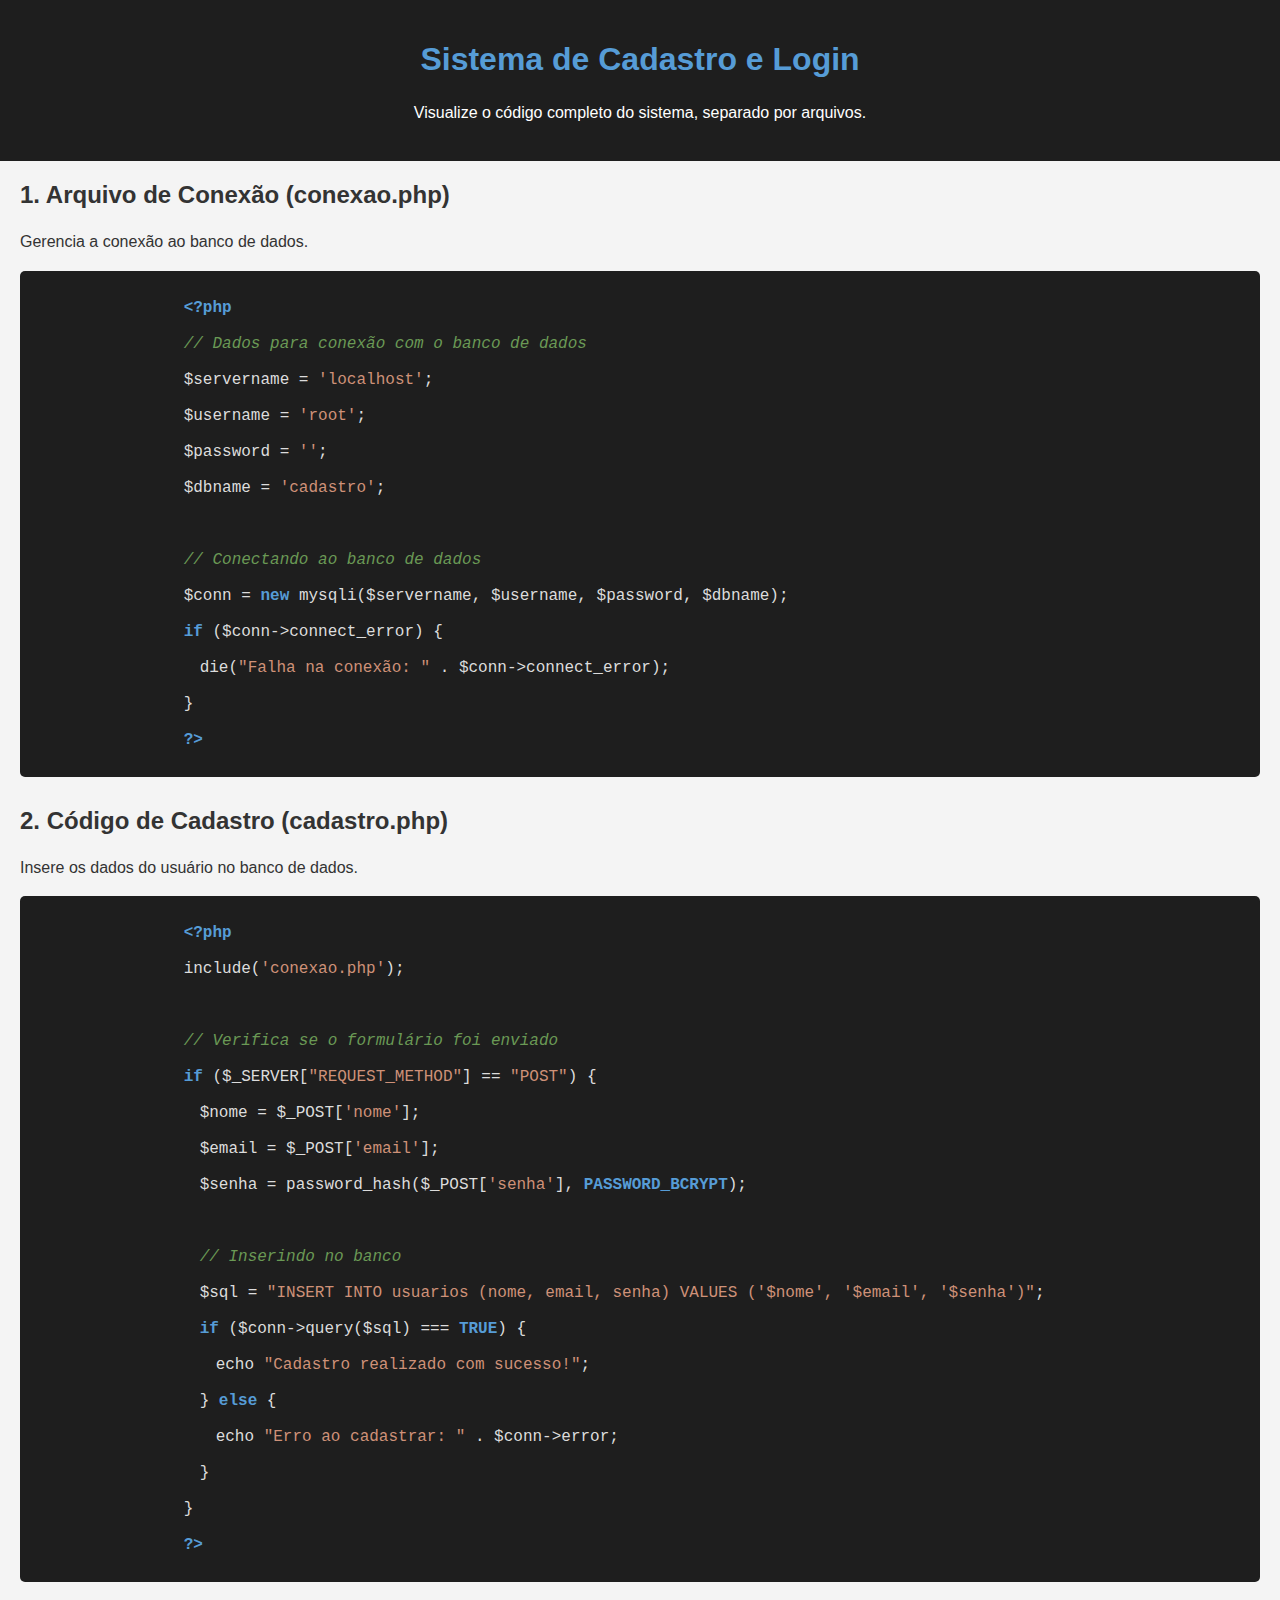
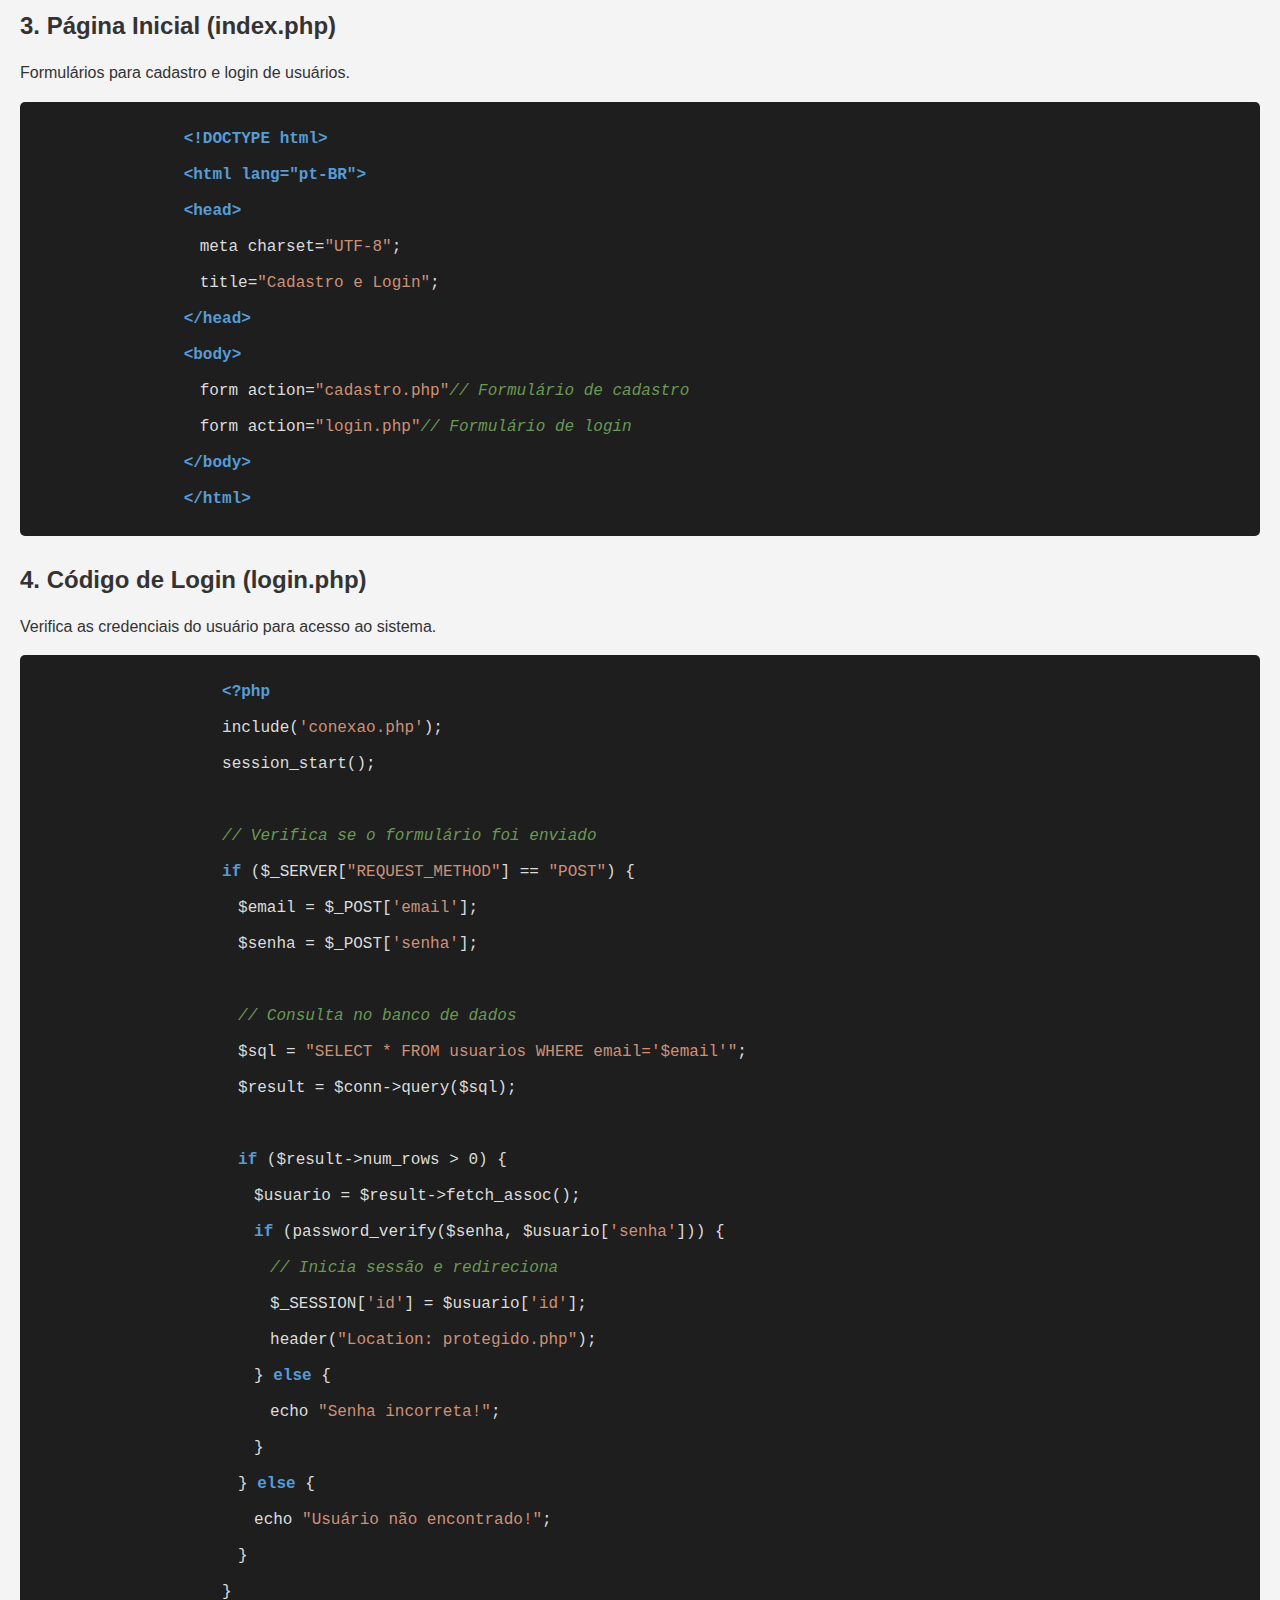
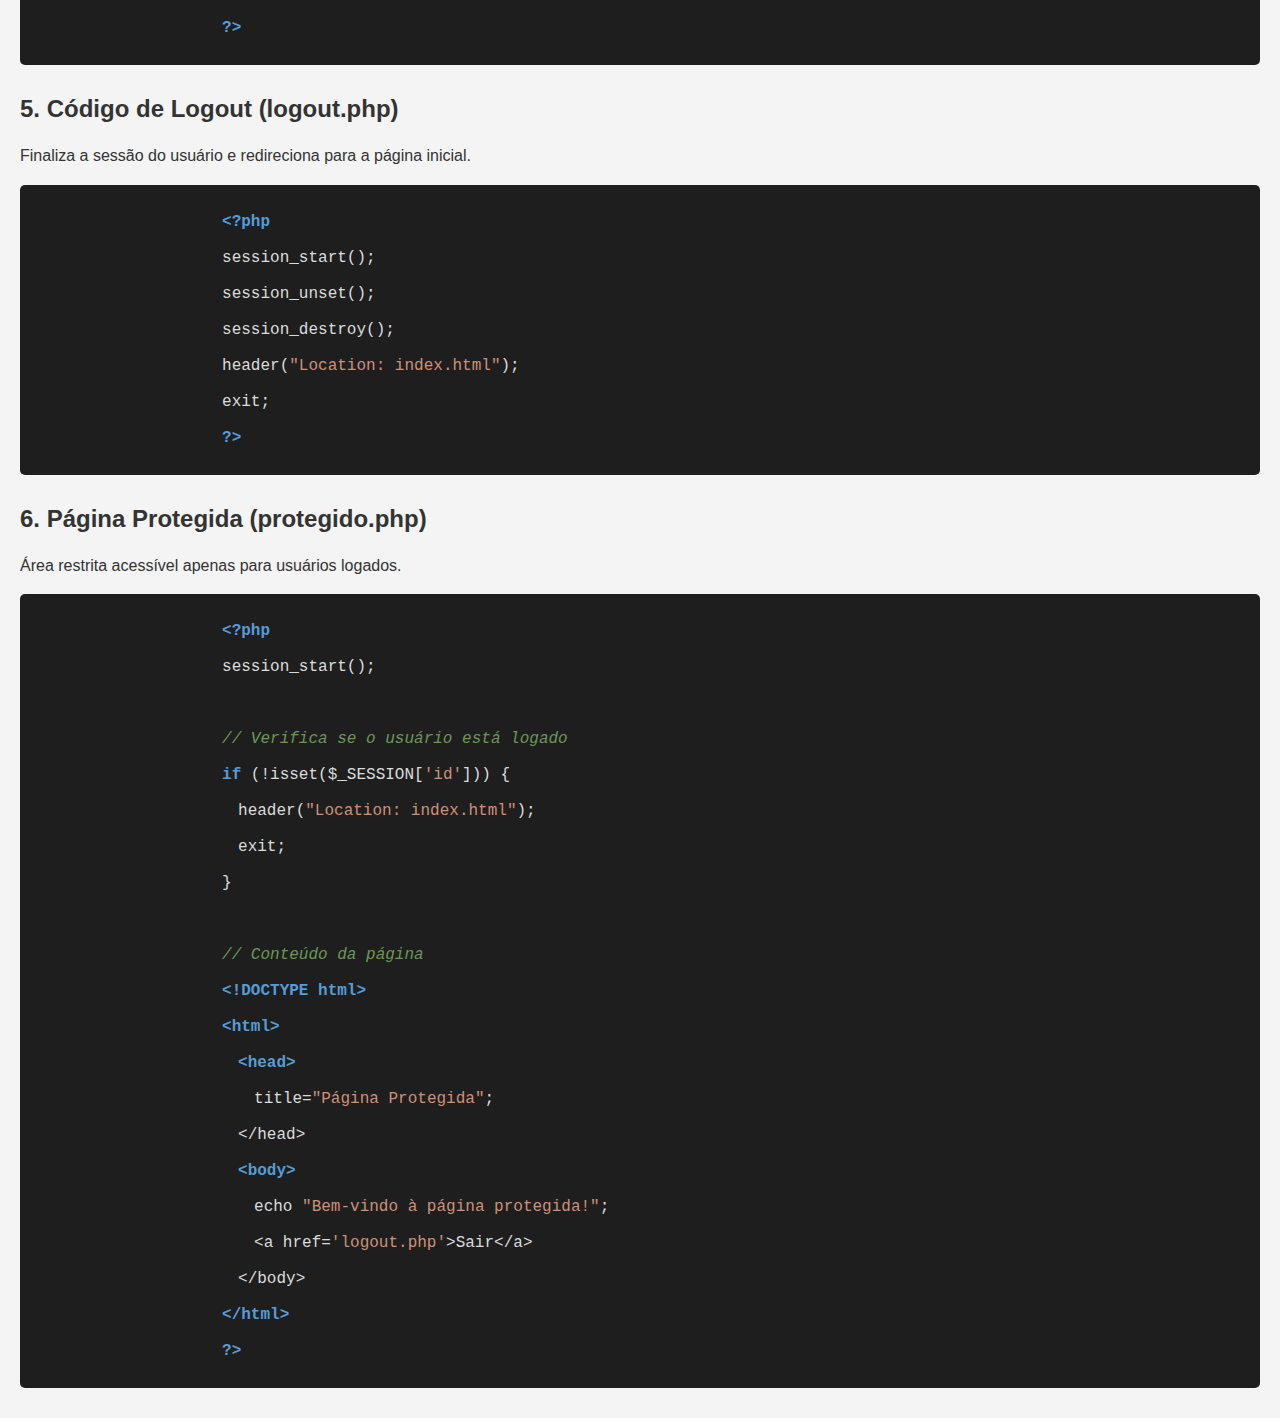
<file: index.html>
<!DOCTYPE html>
<html lang="pt-BR">

<head>
    <meta charset="UTF-8">
    <meta name="viewport" content="width=device-width, initial-scale=1.0">
    <title>Estrutura do Sistema</title>
    <link rel="stylesheet" href="style.css">
</head>

<body>
    <header>
        <h1>Sistema de Cadastro e Login</h1>
        <p>Visualize o código completo do sistema, separado por arquivos.</p>
    </header>

    <main>
        <!-- Seção 1: Arquivo conexao.php -->
        <section>
            <h2>1. Arquivo de Conexão (conexao.php)</h2>
            <p>Gerencia a conexão ao banco de dados.</p>
            <div class="code">
                <span class="keyword">&lt;?php</span><br>
                <span class="comment">// Dados para conexão com o banco de dados</span><br>
                <span class="variable">$servername</span> = <span class="string">'localhost'</span>;<br>
                <span class="variable">$username</span> = <span class="string">'root'</span>;<br>
                <span class="variable">$password</span> = <span class="string">''</span>;<br>
                <span class="variable">$dbname</span> = <span class="string">'cadastro'</span>;<br><br>

                <span class="comment">// Conectando ao banco de dados</span><br>
                <span class="variable">$conn</span> = <span class="keyword">new</span> <span class="function">mysqli</span>($servername, $username, $password, $dbname);<br>
                <span class="keyword">if</span> ($conn->connect_error) {<br>
                &emsp;<span class="function">die</span>(<span class="string">"Falha na conexão: "</span> . $conn->connect_error);<br>
                }<br>
                <span class="keyword">?&gt;</span>
            </div>
        </section>

        <!-- Seção 2: Arquivo cadastro.php -->
        <section>
            <h2>2. Código de Cadastro (cadastro.php)</h2>
            <p>Insere os dados do usuário no banco de dados.</p>
            <div class="code">
                <span class="keyword">&lt;?php</span><br>
                <span class="function">include</span>(<span class="string">'conexao.php'</span>);<br><br>

                <span class="comment">// Verifica se o formulário foi enviado</span><br>
                <span class="keyword">if</span> ($_SERVER[<span class="string">"REQUEST_METHOD"</span>] == <span class="string">"POST"</span>) {<br>
                &emsp;<span class="variable">$nome</span> = $_POST[<span class="string">'nome'</span>];<br>
                &emsp;<span class="variable">$email</span> = $_POST[<span class="string">'email'</span>];<br>
                &emsp;<span class="variable">$senha</span> = <span class="function">password_hash</span>($_POST[<span class="string">'senha'</span>], <span class="keyword">PASSWORD_BCRYPT</span>);<br><br>

                &emsp;<span class="comment">// Inserindo no banco</span><br>
                &emsp;<span class="variable">$sql</span> = <span class="string">"INSERT INTO usuarios (nome, email, senha) VALUES ('$nome', '$email', '$senha')"</span>;<br>
                &emsp;<span class="keyword">if</span> ($conn->query($sql) === <span class="keyword">TRUE</span>) {<br>
                &emsp;&emsp;<span class="function">echo</span> <span class="string">"Cadastro realizado com sucesso!"</span>;<br>
                &emsp;} <span class="keyword">else</span> {<br>
                &emsp;&emsp;<span class="function">echo</span> <span class="string">"Erro ao cadastrar: "</span> . $conn->error;<br>
                &emsp;}<br>
                }<br>
                <span class="keyword">?&gt;</span>
            </div>
        </section>

        <!-- Seção 3: Arquivo index.php -->
        <section>
            <h2>3. Página Inicial (index.php)</h2>
            <p>Formulários para cadastro e login de usuários.</p>
            <div class="code">
                <span class="keyword">&lt;!DOCTYPE html&gt;</span><br>
                <span class="keyword">&lt;html lang="pt-BR"&gt;</span><br>
                <span class="keyword">&lt;head&gt;</span><br>
                &emsp;<span class="function">meta charset</span>=<span class="string">"UTF-8"</span>;<br>
                &emsp;<span class="function">title</span>=<span class="string">"Cadastro e Login"</span>;<br>
                <span class="keyword">&lt;/head&gt;</span><br>
                <span class="keyword">&lt;body&gt;</span><br>
                &emsp;<span class="function">form action</span>=<span class="string">"cadastro.php"</span><span class="comment">// Formulário de cadastro</span><br>
                &emsp;<span class="function">form action</span>=<span class="string">"login.php"</span><span class="comment">// Formulário de login</span><br>
                <span class="keyword">&lt;/body&gt;</span><br>
                <span class="keyword">&lt;/html&gt;</span>
            </div>
        </section>

             <!-- Seção 4: Arquivo login.php -->
             <section>
                <h2>4. Código de Login (login.php)</h2>
                <p>Verifica as credenciais do usuário para acesso ao sistema.</p>
                <div class="code">
                    <span class="keyword">&lt;?php</span><br>
                    <span class="function">include</span>(<span class="string">'conexao.php'</span>);<br>
                    <span class="function">session_start</span>();<br><br>
    
                    <span class="comment">// Verifica se o formulário foi enviado</span><br>
                    <span class="keyword">if</span> ($_SERVER[<span class="string">"REQUEST_METHOD"</span>] == <span class="string">"POST"</span>) {<br>
                    &emsp;<span class="variable">$email</span> = $_POST[<span class="string">'email'</span>];<br>
                    &emsp;<span class="variable">$senha</span> = $_POST[<span class="string">'senha'</span>];<br><br>
    
                    &emsp;<span class="comment">// Consulta no banco de dados</span><br>
                    &emsp;<span class="variable">$sql</span> = <span class="string">"SELECT * FROM usuarios WHERE email='$email'"</span>;<br>
                    &emsp;<span class="variable">$result</span> = $conn->query($sql);<br><br>
    
                    &emsp;<span class="keyword">if</span> ($result->num_rows > 0) {<br>
                    &emsp;&emsp;<span class="variable">$usuario</span> = $result->fetch_assoc();<br>
                    &emsp;&emsp;<span class="keyword">if</span> (<span class="function">password_verify</span>($senha, $usuario[<span class="string">'senha'</span>])) {<br>
                    &emsp;&emsp;&emsp;<span class="comment">// Inicia sessão e redireciona</span><br>
                    &emsp;&emsp;&emsp;$_SESSION[<span class="string">'id'</span>] = $usuario[<span class="string">'id'</span>];<br>
                    &emsp;&emsp;&emsp;<span class="function">header</span>(<span class="string">"Location: protegido.php"</span>);<br>
                    &emsp;&emsp;} <span class="keyword">else</span> {<br>
                    &emsp;&emsp;&emsp;<span class="function">echo</span> <span class="string">"Senha incorreta!"</span>;<br>
                    &emsp;&emsp;}<br>
                    &emsp;} <span class="keyword">else</span> {<br>
                    &emsp;&emsp;<span class="function">echo</span> <span class="string">"Usuário não encontrado!"</span>;<br>
                    &emsp;}<br>
                    }<br>
                    <span class="keyword">?&gt;</span>
                </div>
            </section>
    
            <!-- Seção 5: Arquivo logout.php -->
            <section>
                <h2>5. Código de Logout (logout.php)</h2>
                <p>Finaliza a sessão do usuário e redireciona para a página inicial.</p>
                <div class="code">
                    <span class="keyword">&lt;?php</span><br>
                    <span class="function">session_start</span>();<br>
                    <span class="function">session_unset</span>();<br>
                    <span class="function">session_destroy</span>();<br>
                    <span class="function">header</span>(<span class="string">"Location: index.html"</span>);<br>
                    <span class="function">exit</span>;<br>
                    <span class="keyword">?&gt;</span>
                </div>
            </section>
    
            <!-- Seção 6: Arquivo protegido.php -->
            <section>
                <h2>6. Página Protegida (protegido.php)</h2>
                <p>Área restrita acessível apenas para usuários logados.</p>
                <div class="code">
                    <span class="keyword">&lt;?php</span><br>
                    <span class="function">session_start</span>();<br><br>
    
                    <span class="comment">// Verifica se o usuário está logado</span><br>
                    <span class="keyword">if</span> (!isset($_SESSION[<span class="string">'id'</span>])) {<br>
                    &emsp;<span class="function">header</span>(<span class="string">"Location: index.html"</span>);<br>
                    &emsp;<span class="function">exit</span>;<br>
                    }<br><br>
    
                    <span class="comment">// Conteúdo da página</span><br>
                    <span class="keyword">&lt;!DOCTYPE html&gt;</span><br>
                    <span class="keyword">&lt;html&gt;</span><br>
                    &emsp;<span class="keyword">&lt;head&gt;</span><br>
                    &emsp;&emsp;<span class="function">title</span>=<span class="string">"Página Protegida"</span>;<br>
                    &emsp;&lt;/head&gt;<br>
                    &emsp;<span class="keyword">&lt;body&gt;</span><br>
                    &emsp;&emsp;<span class="function">echo</span> <span class="string">"Bem-vindo à página protegida!"</span>;<br>
                    &emsp;&emsp;&lt;a href=<span class="string">'logout.php'</span>&gt;Sair&lt;/a&gt;<br>
                    &emsp;&lt;/body&gt;<br>
                    <span class="keyword">&lt;/html&gt;</span><br>
                    <span class="keyword">?&gt;</span>
                </div>
            </section>
                
</body>
</html>
</file>
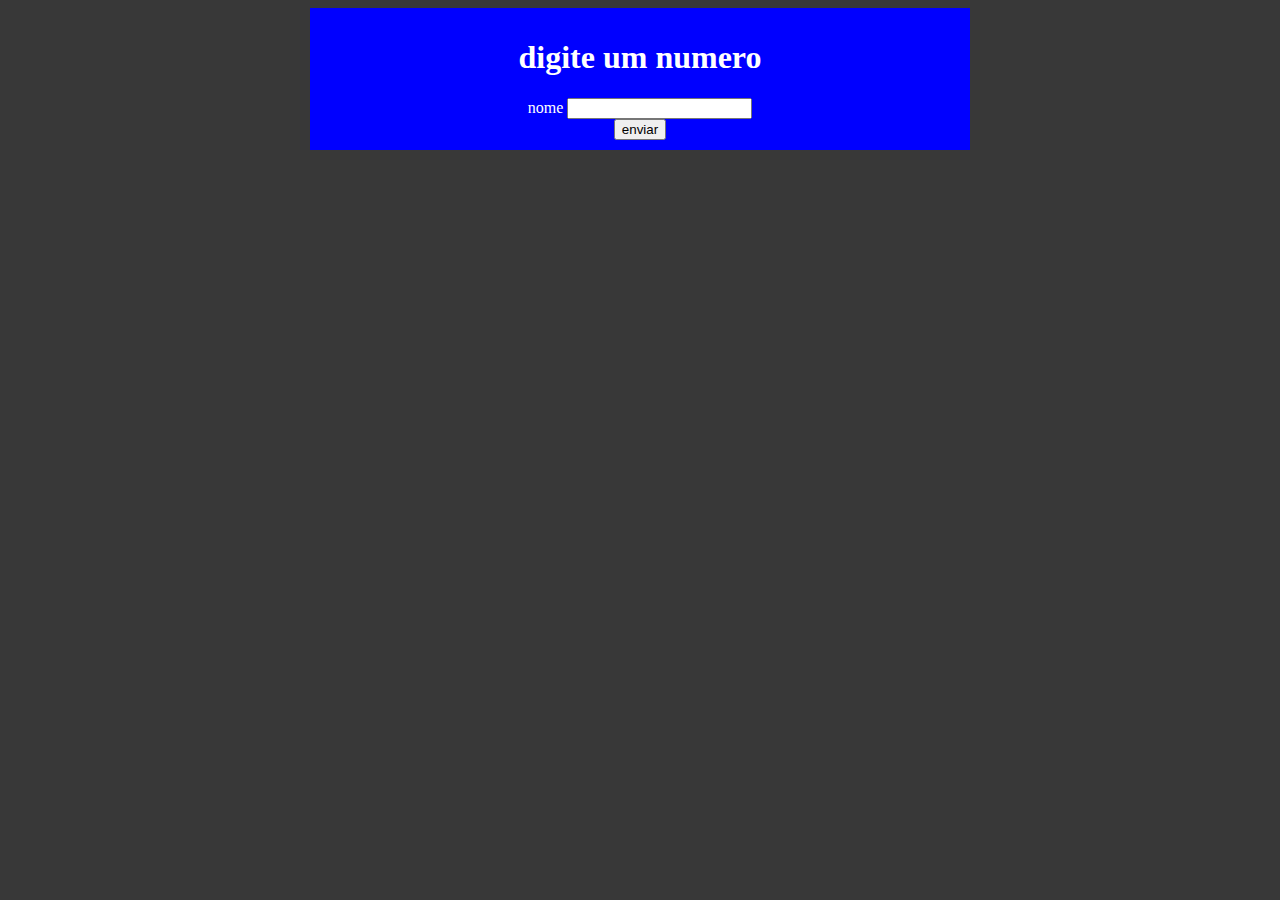
<file: cursophp/desafios/d1/index.html>
<!DOCTYPE html>
<html lang="pt-br">
<head>
    <meta charset="UTF-8">
    <meta name="viewport" content="width=device-width, initial-scale=1.0">
    <title>digite um numero</title>
    <link rel="stylesheet" href="style.css">
</head>
<body>

    <header>
        <h1>digite um numero</h1>
        <form action="resposta.php" method="get">
            <label for="num">nome</label>
            <input type="number" name="num" id="num"> <br>
            <input type="submit" value="enviar">
        </form>
    </header>
    
</body>
</html>
</file>
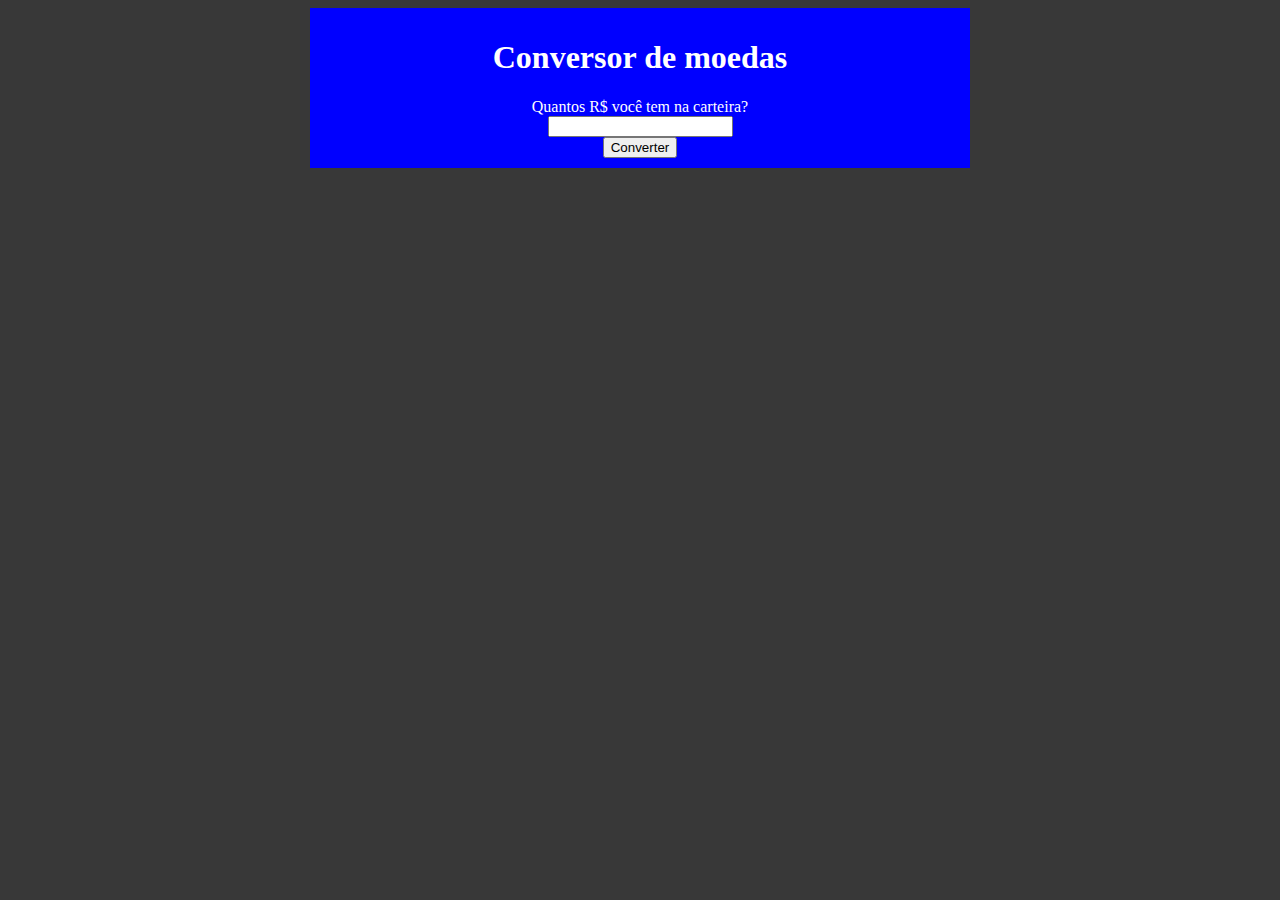
<file: cursophp/desafios/d3/index.html>
<!DOCTYPE html>
<html lang="pt-br">
<head>
    <meta charset="UTF-8">
    <meta name="viewport" content="width=device-width, initial-scale=1.0">
    <title>Conversor de moedas</title>
    <link rel="stylesheet" href="style.css">
</head>
<body>
    
    <header>
        <h1>Conversor de moedas</h1>
        <form action="conversor.php" method="get">
            <label for="din">Quantos R$ você tem na carteira?</label> <br>
            <input type="number" name="din" id="din" step="0.01"> <br>
            <input type="submit" value="Converter">
        </form>

    </header>
</body>
</html>
</file>
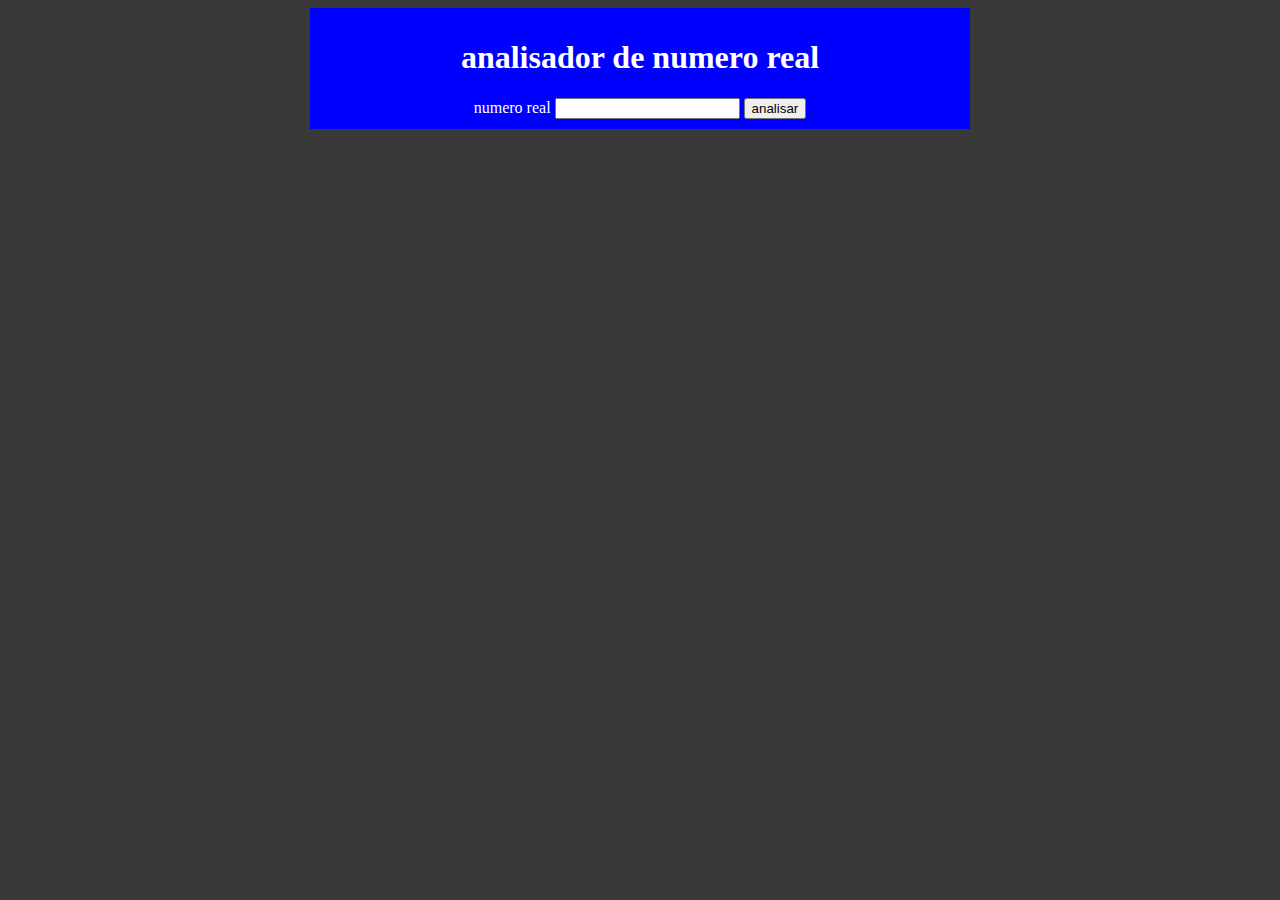
<file: cursophp/desafios/d5/index.html>
<!DOCTYPE html>
<html lang="pt-br">
<head>
    <meta charset="UTF-8">
    <meta name="viewport" content="width=device-width, initial-scale=1.0">
    <title>analizador de numero real</title>
    <link rel="stylesheet" href="style.css">
</head>
<body>

    <main>
        <h1>analisador de numero real</h1>
        <form action="numero.php" method="post">
            <label for="n">numero real</label>
            <input type="number" name="n" id="n" step="0.001">
            <input type="submit" value="analisar">
        </form>
    </main>
    
</body>
</html>
</file>
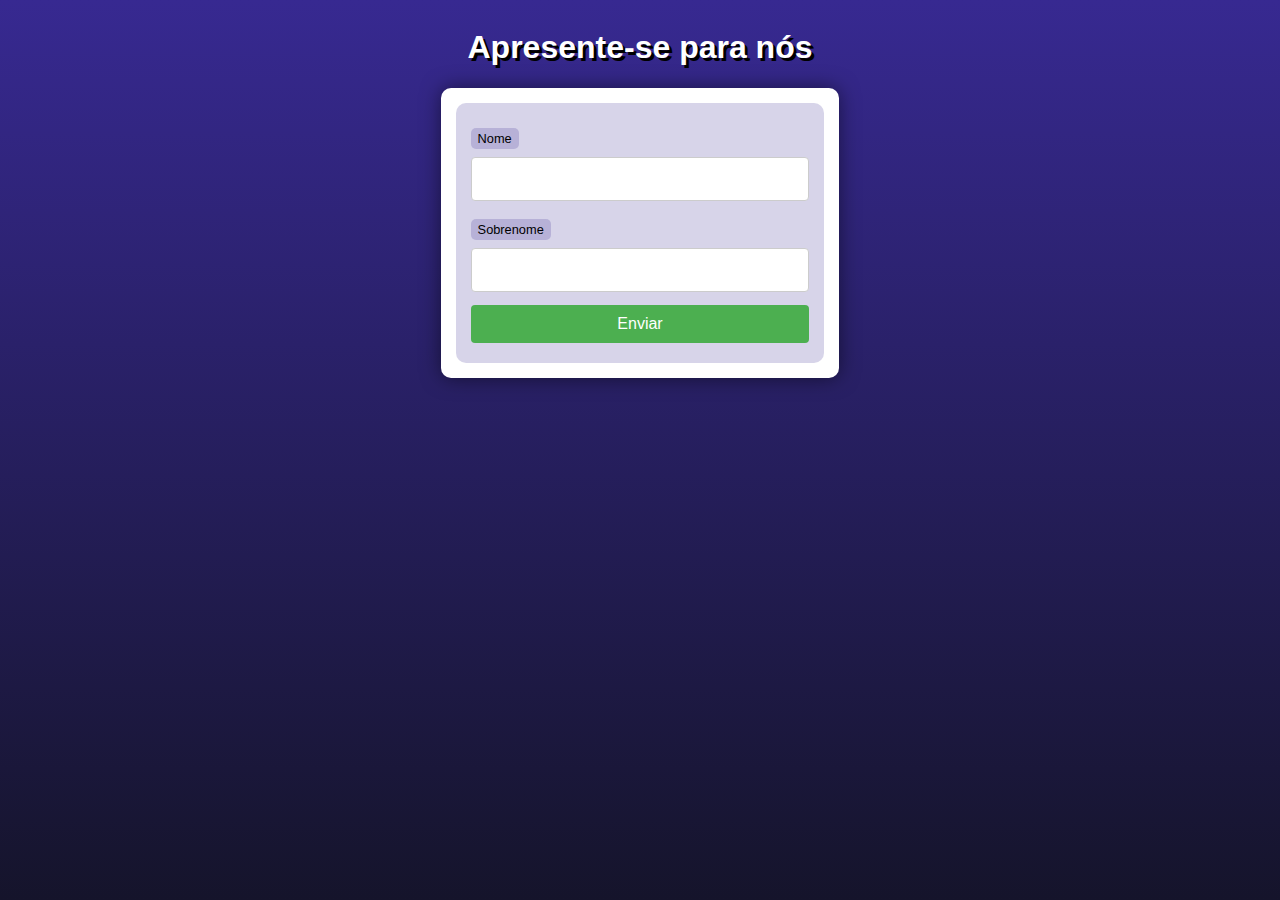
<file: cursophp/exercicios/ex04-login-php/index.html>
<!DOCTYPE html>
<html lang="pt=br">
<head>
    <meta charset="UTF-8">
    <meta name="viewport" content="width=device-width, initial-scale=1.0">
    <title>interação com formulários</title>
    <link rel="stylesheet" href="style.css">
</head>
<body>

    <header>
        <h1>Apresente-se para nós</h1>
    </header>
    <section>
        <form action="cad.php" method="get">
            <label for="nome">Nome</label>
            <input type="text" name="nome" id="idnome">
            <label for="sobrenome">Sobrenome</label>
            <input type="text" name="sobrenome" id="idsobrenome">
            <input type="submit" value="Enviar">
        </form>
    </section>
    
</body>
</html>
</file>
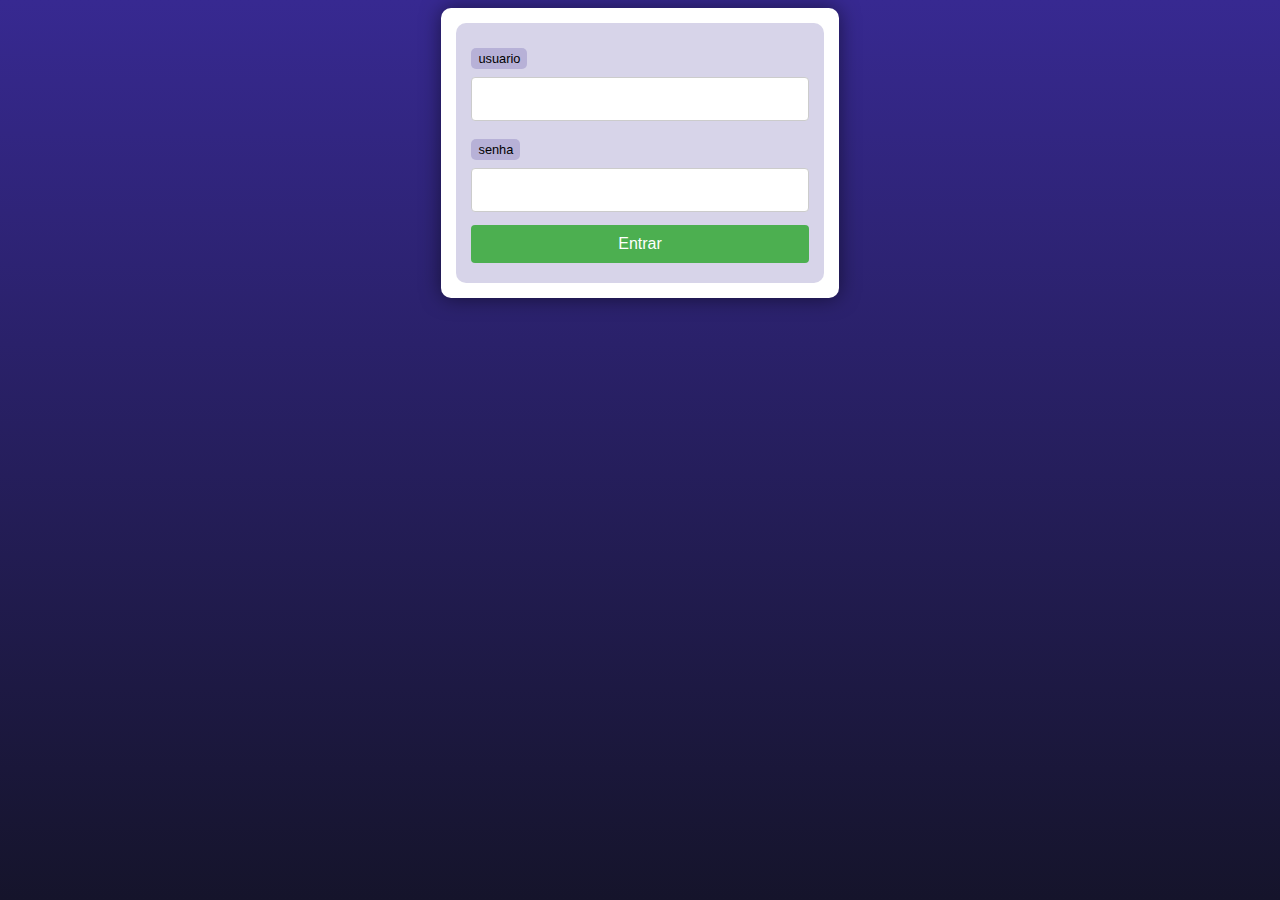
<file: cursophp/exercicios/ex05/index.html>
<!DOCTYPE html>
<html lang="pt-br">
<head>
    <meta charset="UTF-8">
    <meta name="viewport" content="width=device-width, initial-scale=1.0">
    <title>exercico php</title>
    <link rel="stylesheet" href="style.css">
</head>
<body>
    
    <main>
        <form action="superglobais.php" method="post">
            <label for="usu">usuario</label>
            <input type="text" name="usu" id="usu">
            <label for="sen">senha</label>
            <input type="password" name="sen" id="sen">
            <input type="submit" value="Entrar">
        </form>
    </main>

</body>
</html>
</file>
<file: style.css>
body {
    font-family: Arial, sans-serif;
    background-color: #f4f4f4;
    margin: 0;
    padding: 0;
    color: #333;
}

header {
    background-color: #1e1e1e;
    color: white;
    padding: 20px;
    text-align: center;
}

main {
    margin: 20px;
}

h1 {
    color: #569cd6;
}

h2 {
    color: #333;
}

section {
    margin-bottom: 30px;
}

p {
    line-height: 1.6;
}

.highlight {
    font-weight: bold;
    color: #d9534f;
}

.code {
    background-color: #1e1e1e; /* Cor de fundo escura (semelhante ao VSCode) */
    padding: 10px;
    border-radius: 5px;
    font-family: 'Courier New', monospace; /* Fonte de espaçamento fixo */
    white-space: pre-wrap;
    word-wrap: break-word;
    margin-top: 10px;
    margin-bottom: 10px;
    color: #dcdcdc; /* Cor do texto (quase branca) */
}

/* Estilos para diferentes partes do código */
.code .keyword {
    color: #569cd6; /* Cor azul para palavras-chave como if, else, etc. */
    font-weight: bold;
}

.code .string {
    color: #ce9178; /* Cor laranja para strings */
}

.code .comment {
    color: #6a9955; /* Cor verde para comentários */
    font-style: italic;
}

.code .number {
    color: #b5cea8; /* Cor para números */
}

footer {
    background-color: #333;
    color: white;
    text-align: center;
    padding: 10px;
    position: fixed;
    bottom: 0;
    width: 100%;
}
</file>
<file: cursophp/desafios/d1/style.css>
@charset "UTF-8";

body {background-color: rgba(0, 0, 0, 0.781);
color: white;}

header {
    background-color: blue;
    width: 50vw;
    margin: auto;
    padding: 10px;
    text-align: center;
}
</file>
<file: cursophp/desafios/d3/style.css>
@charset "UTF-8";

body {background-color: rgba(0, 0, 0, 0.781);
color: white;}

header {
    background-color: blue;
    width: 50vw;
    margin: auto;
    padding: 10px;
    text-align: center;
}
</file>
<file: cursophp/desafios/d5/style.css>
@charset "UTF-8";

body {background-color: rgba(0, 0, 0, 0.781);
color: white;}

main {
    background-color: blue;
    width: 50vw;
    margin: auto;
    padding: 10px;
    text-align: center;
}
</file>
<file: cursophp/exercicios/ex04-login-php/style.css>
@charset "UTF-8";

* {
    font-family: Verdana, Geneva, Tahoma, sans-serif;
    box-sizing: border-box;
}

/* ELEMENTOS DA INTERFACE */

body {
    background-color: #15142b;
    background-image: linear-gradient(180deg, #372991, #15142b);
    background-repeat: no-repeat;
    background-position: center center;
    background-size: cover;
    background-attachment: fixed;

    display: flex;
    flex-direction: column;
    flex-wrap: nowrap;
    justify-content: center;
    align-items: center;
}

header, main, section, article {
    max-width: 700px;
}

header > h1 {
    color: white;
    text-shadow: 3px 3px 0px black;
}

main, section, article {
    background-color: white;
    padding: 15px;
    margin-bottom: 20px;
    border-radius: 10px;
    box-shadow: 0px 0px 20px rgba(0, 0, 0, 0.502);
}

footer {
    display: block;
    width: 100vw;
    background-color: #291f6c;
    color: white;
    text-align: center;
    margin-top: auto;
    padding: 5px;
}

p {
    text-align: justify;
    line-height: 1.5em;
}

h2, h3, h4 {
    color: #372991;
    margin: 0 0 10px 0;
}

a {
    color: #15142b;
    background-color: rgba(55, 41, 145, 0.1);
    padding: 0 3px;
    font-weight: 600;
    text-decoration: none;
    border-bottom: .5px dotted #372991;
}

a:hover {
    color: #372991;
    border-bottom: 1px solid #372991;
}

/* TABELAS E LISTAS */

table {
    min-width: 400px;
    border-spacing: 0px;
    border: 0.5px solid #372991;
    margin: 10px auto;
}

table th {
    background-color: #372991;
    color: white;
    padding: 5px;
    text-align: left;
}

table td {
    padding: 5px;
}

table tr {
    background-color: rgba(55, 41, 145, 0.05);
}

table tr:nth-child(odd) {
    background-color: rgba(55, 41, 145, 0.3);
}

table.divisao {
    border: 1px solid white;
}

table.divisao td {
    background-color: white;
    padding: 20px;
    text-align: center;
    font-size: 2.5em;
}

table.divisao  tr:nth-child(1) td:nth-child(2) {
    border-bottom: 3px solid black;
    border-left: 3px solid black;
}

table.divisao tr:nth-child(2) td:nth-child(2) {
    border-left: 3px solid black;
}

table.divisao tr:nth-child(2) td:nth-child(1) {
    text-decoration: underline;
}

ul > li::marker {
    color: #372991;
}

/* ELEMENTOS DE FORMULÁRIO */

form {
    background-color: rgba(55, 41, 145, 0.2);
    padding: 15px;
    border-radius: 10px;
}

form label {
    display: block;
    width: fit-content;
    font-size: 0.8em;
    font-weight: 100;
    background-color: rgba(55, 41, 145, 0.2);
    padding: 3px 7px;
    margin-top: 10px;
    margin-bottom: 0px;
    border-radius: 5px;
}

input[type=text], [type=number], select, input[type=date], input[type=date], input[type=datetime], input[type=email], input[type=month], input[type=password], input[type=range], input[type=tel], input[type=time], input[type=week] {
    width: 100%;
    padding: 12px 20px;
    font-size: 1em;
    margin: 8px 0;
    display: inline-block;
    border: 1px solid #ccc;
    border-radius: 4px;
    box-sizing: border-box;
}
  
input[type=submit] {
    width: 100%;
    background-color: #4CAF50;
    font-size: 1em;
    color: white;
    padding: 10px 20px;
    margin: 5px 0;
    border: none;
    border-radius: 4px;
    cursor: pointer;
}
  
input[type=submit]:hover {
    background-color: #45a049;
}

input[type=reset] {
    width: 100%;
    background-color: #eb9903;
    font-size: 1em;
    color: white;
    padding: 10px 20px;
    margin: 5px 0;
    border: none;
    border-radius: 4px;
    cursor: pointer;
}

input[type=reset]:hover {
    background-color: #c27013;
}

input[type=button], button {
    width: 100%;
    background-color: #372991;
    font-size: 1em;
    color: white;
    padding: 10px 20px;
    margin: 5px 0;
    border: none;
    border-radius: 4px;
    cursor: pointer;
}

input[type=button]:hover, button:hover {
    background-color: #291f6c;
}

fieldset {
    border: 0.5px dotted #372991;
}

fieldset > legend {
    font-size: 0.8em;
    font-weight: 100;
    background-color: rgba(55, 41, 145, 0.2);
    padding: 3px 7px;
    border-radius: 5px;
}

input[type=radio] + label, input[type=checkbox] + label {
    display: inline-block;
    font-size: 1em;
    background-color: rgba(0, 0, 0, 0);
}
</file>
<file: cursophp/exercicios/ex05/style.css>
@charset "UTF-8";

* {
    font-family: Verdana, Geneva, Tahoma, sans-serif;
    box-sizing: border-box;
}

/* ELEMENTOS DA INTERFACE */

body {
    background-color: #15142b;
    background-image: linear-gradient(180deg, #372991, #15142b);
    background-repeat: no-repeat;
    background-position: center center;
    background-size: cover;
    background-attachment: fixed;

    display: flex;
    flex-direction: column;
    flex-wrap: nowrap;
    justify-content: center;
    align-items: center;
}

header, main, section, article {
    max-width: 700px;
}

header > h1 {
    color: white;
    text-shadow: 3px 3px 0px black;
}

main, section, article {
    background-color: white;
    padding: 15px;
    margin-bottom: 20px;
    border-radius: 10px;
    box-shadow: 0px 0px 20px rgba(0, 0, 0, 0.502);
}

footer {
    display: block;
    width: 100vw;
    background-color: #291f6c;
    color: white;
    text-align: center;
    margin-top: auto;
    padding: 5px;
}

p {
    text-align: justify;
    line-height: 1.5em;
}

h2, h3, h4 {
    color: #372991;
    margin: 0 0 10px 0;
}

a {
    color: #15142b;
    background-color: rgba(55, 41, 145, 0.1);
    padding: 0 3px;
    font-weight: 600;
    text-decoration: none;
    border-bottom: .5px dotted #372991;
}

a:hover {
    color: #372991;
    border-bottom: 1px solid #372991;
}

/* TABELAS E LISTAS */

table {
    min-width: 400px;
    border-spacing: 0px;
    border: 0.5px solid #372991;
    margin: 10px auto;
}

table th {
    background-color: #372991;
    color: white;
    padding: 5px;
    text-align: left;
}

table td {
    padding: 5px;
}

table tr {
    background-color: rgba(55, 41, 145, 0.05);
}

table tr:nth-child(odd) {
    background-color: rgba(55, 41, 145, 0.3);
}

table.divisao {
    border: 1px solid white;
}

table.divisao td {
    background-color: white;
    padding: 20px;
    text-align: center;
    font-size: 2.5em;
}

table.divisao  tr:nth-child(1) td:nth-child(2) {
    border-bottom: 3px solid black;
    border-left: 3px solid black;
}

table.divisao tr:nth-child(2) td:nth-child(2) {
    border-left: 3px solid black;
}

table.divisao tr:nth-child(2) td:nth-child(1) {
    text-decoration: underline;
}

ul > li::marker {
    color: #372991;
}

/* ELEMENTOS DE FORMULÁRIO */

form {
    background-color: rgba(55, 41, 145, 0.2);
    padding: 15px;
    border-radius: 10px;
}

form label {
    display: block;
    width: fit-content;
    font-size: 0.8em;
    font-weight: 100;
    background-color: rgba(55, 41, 145, 0.2);
    padding: 3px 7px;
    margin-top: 10px;
    margin-bottom: 0px;
    border-radius: 5px;
}

input[type=text], [type=number], select, input[type=date], input[type=date], input[type=datetime], input[type=email], input[type=month], input[type=password], input[type=range], input[type=tel], input[type=time], input[type=week] {
    width: 100%;
    padding: 12px 20px;
    font-size: 1em;
    margin: 8px 0;
    display: inline-block;
    border: 1px solid #ccc;
    border-radius: 4px;
    box-sizing: border-box;
}
  
input[type=submit] {
    width: 100%;
    background-color: #4CAF50;
    font-size: 1em;
    color: white;
    padding: 10px 20px;
    margin: 5px 0;
    border: none;
    border-radius: 4px;
    cursor: pointer;
}
  
input[type=submit]:hover {
    background-color: #45a049;
}

input[type=reset] {
    width: 100%;
    background-color: #eb9903;
    font-size: 1em;
    color: white;
    padding: 10px 20px;
    margin: 5px 0;
    border: none;
    border-radius: 4px;
    cursor: pointer;
}

input[type=reset]:hover {
    background-color: #c27013;
}

input[type=button], button {
    width: 100%;
    background-color: #372991;
    font-size: 1em;
    color: white;
    padding: 10px 20px;
    margin: 5px 0;
    border: none;
    border-radius: 4px;
    cursor: pointer;
}

input[type=button]:hover, button:hover {
    background-color: #291f6c;
}

fieldset {
    border: 0.5px dotted #372991;
}

fieldset > legend {
    font-size: 0.8em;
    font-weight: 100;
    background-color: rgba(55, 41, 145, 0.2);
    padding: 3px 7px;
    border-radius: 5px;
}

input[type=radio] + label, input[type=checkbox] + label {
    display: inline-block;
    font-size: 1em;
    background-color: rgba(0, 0, 0, 0);
}
</file>
